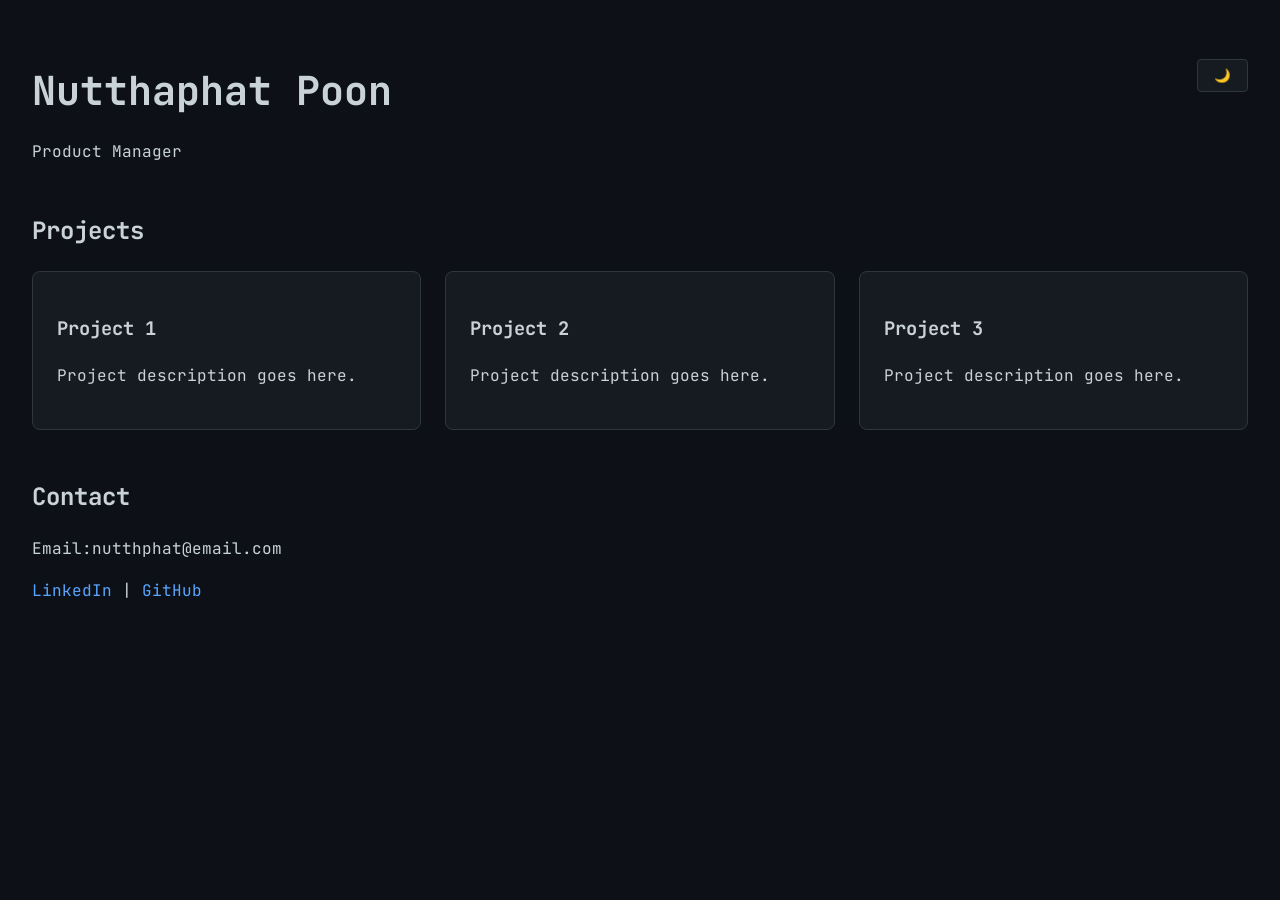
<file: index.html>
<!DOCTYPE html>
<html lang="en">
<head>
    <meta charset="UTF-8">
    <meta name="viewport" content="width=device-width, initial-scale=1.0">
    <title>Nutthaphat Poon | Product Manager</title>
    <link rel="stylesheet" href="css/style.css">
    <link href="https://fonts.googleapis.com/css2?family=JetBrains+Mono:wght@400;700&display=swap" rel="stylesheet">
</head>
<body>
    <header>
        <button id="theme-toggle">🌙</button>
        <h1>Nutthaphat Poon</h1>
        <p>Product Manager</p>
    </header>

    <section id="projects">
        <h2>Projects</h2>
        <div class="project-grid">
            <div class="project-card">
                <h3>Project 1</h3>
                <p>Project description goes here.</p>
            </div>
            <div class="project-card">
                <h3>Project 2</h3>
                <p>Project description goes here.</p>
            </div>
            <div class="project-card">
                <h3>Project 3</h3>
                <p>Project description goes here.</p>
            </div>
        </div>
    </section>

    <section id="contact">
        <h2>Contact</h2>
        <p>Email:nutthphat@email.com</p>
        <p><a href="#">LinkedIn</a> | <a href="#">GitHub</a></p>
    </section>

    <script src="js/main.js"></script>
</body>
</html>
</file>
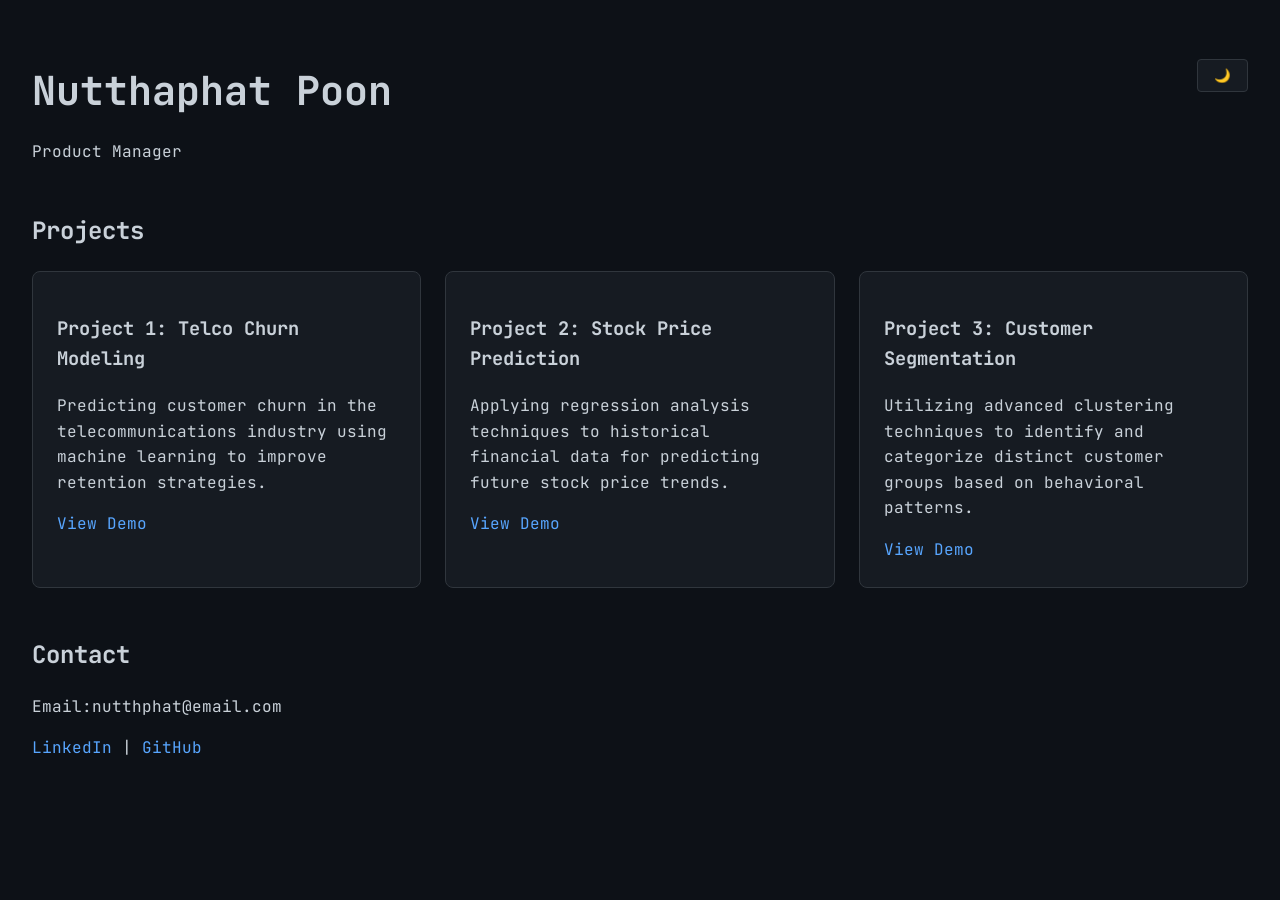
<file: docs/index.html>
<!DOCTYPE html>
<html lang="en">
<head>
    <meta charset="UTF-8">
    <meta name="viewport" content="width=device-width, initial-scale=1.0">
    <title>Nutthaphat Poon | Product Manager</title>
    <link rel="stylesheet" href="css/style.css">
    <link href="https://fonts.googleapis.com/css2?family=JetBrains+Mono:wght@400;700&display=swap" rel="stylesheet">
</head>
<body>
    <header>
        <button id="theme-toggle">🌙</button>
        <h1>Nutthaphat Poon</h1>
        <p>Product Manager</p>
    </header>

    <section id="projects">
        <h2>Projects</h2>
        <div class="project-grid">
            <div class="project-card">
                <h3>Project 1: Telco Churn Modeling</h3>
                <p>Predicting customer churn in the telecommunications industry using machine learning to improve retention strategies.</p>
                <a href="https://github.com/poon-nn/telco-churn-model" class="demo-link">View Demo</a>
            </div>
            <div class="project-card">
                <h3>Project 2: Stock Price Prediction</h3>
                <p>Applying regression analysis techniques to historical financial data for predicting future stock price trends.</p>
                <a href="https://github.com/poon-nn/stock-price-prediction" class="demo-link">View Demo</a>
            </div>
            <div class="project-card">
                <h3>Project 3: Customer Segmentation</h3>
                <p>Utilizing advanced clustering techniques to identify and categorize distinct customer groups based on behavioral patterns.</p>
                <a href="https://github.com/poon-nn/customer-segmentation" class="demo-link">View Demo</a>
            </div>
        </div>
    </section>

    <section id="contact">
        <h2>Contact</h2>
        <p>Email:nutthphat@email.com</p>
        <p><a href="#">LinkedIn</a> | <a href="#">GitHub</a></p>
    </section>

    <script src="js/main.js"></script>
</body>
</html>
</file>
<file: css/style.css>
:root {
    --bg-color: #0d1117;
    --text-color: #c9d1d9;
    --accent-color: #58a6ff;
    --card-bg: #161b22;
    --border-color: #30363d;
}

body.light-theme {
    --bg-color: #ffffff;
    --text-color: #24292e;
    --accent-color: #0366d6;
    --card-bg: #f6f8fa;
    --border-color: #e1e4e8;
}

body {
    background-color: var(--bg-color);
    color: var(--text-color);
    font-family: 'JetBrains Mono', monospace;
    margin: 0;
    padding: 2rem;
    line-height: 1.6;
    transition: background-color 0.3s, color 0.3s;
}

header {
    margin-bottom: 3rem;
    position: relative;
}

#theme-toggle {
    position: absolute;
    top: 0;
    right: 0;
    padding: 0.5rem 1rem;
    cursor: pointer;
    background-color: var(--card-bg);
    color: var(--text-color);
    border: 1px solid var(--border-color);
    border-radius: 4px;
}

h1 {
    font-size: 2.5rem;
    margin-bottom: 0.5rem;
}

.project-grid {
    display: grid;
    grid-template-columns: repeat(auto-fit, minmax(250px, 1fr));
    gap: 1.5rem;
    margin-bottom: 3rem;
}

.project-card {
    background-color: var(--card-bg);
    padding: 1.5rem;
    border-radius: 8px;
    border: 1px solid var(--border-color);
}

a {
    color: var(--accent-color);
    text-decoration: none;
}
</file>
<file: docs/css/style.css>
:root {
    --bg-color: #0d1117;
    --text-color: #c9d1d9;
    --accent-color: #58a6ff;
    --card-bg: #161b22;
    --border-color: #30363d;
}

body.light-theme {
    --bg-color: #ffffff;
    --text-color: #24292e;
    --accent-color: #0366d6;
    --card-bg: #f6f8fa;
    --border-color: #e1e4e8;
}

body {
    background-color: var(--bg-color);
    color: var(--text-color);
    font-family: 'JetBrains Mono', monospace;
    margin: 0;
    padding: 2rem;
    line-height: 1.6;
    transition: background-color 0.3s, color 0.3s;
}

header {
    margin-bottom: 3rem;
    position: relative;
}

#theme-toggle {
    position: absolute;
    top: 0;
    right: 0;
    padding: 0.5rem 1rem;
    cursor: pointer;
    background-color: var(--card-bg);
    color: var(--text-color);
    border: 1px solid var(--border-color);
    border-radius: 4px;
}

h1 {
    font-size: 2.5rem;
    margin-bottom: 0.5rem;
}

.project-grid {
    display: grid;
    grid-template-columns: repeat(auto-fit, minmax(250px, 1fr));
    gap: 1.5rem;
    margin-bottom: 3rem;
}

.project-card {
    background-color: var(--card-bg);
    padding: 1.5rem;
    border-radius: 8px;
    border: 1px solid var(--border-color);
}

a {
    color: var(--accent-color);
    text-decoration: none;
}
</file>
